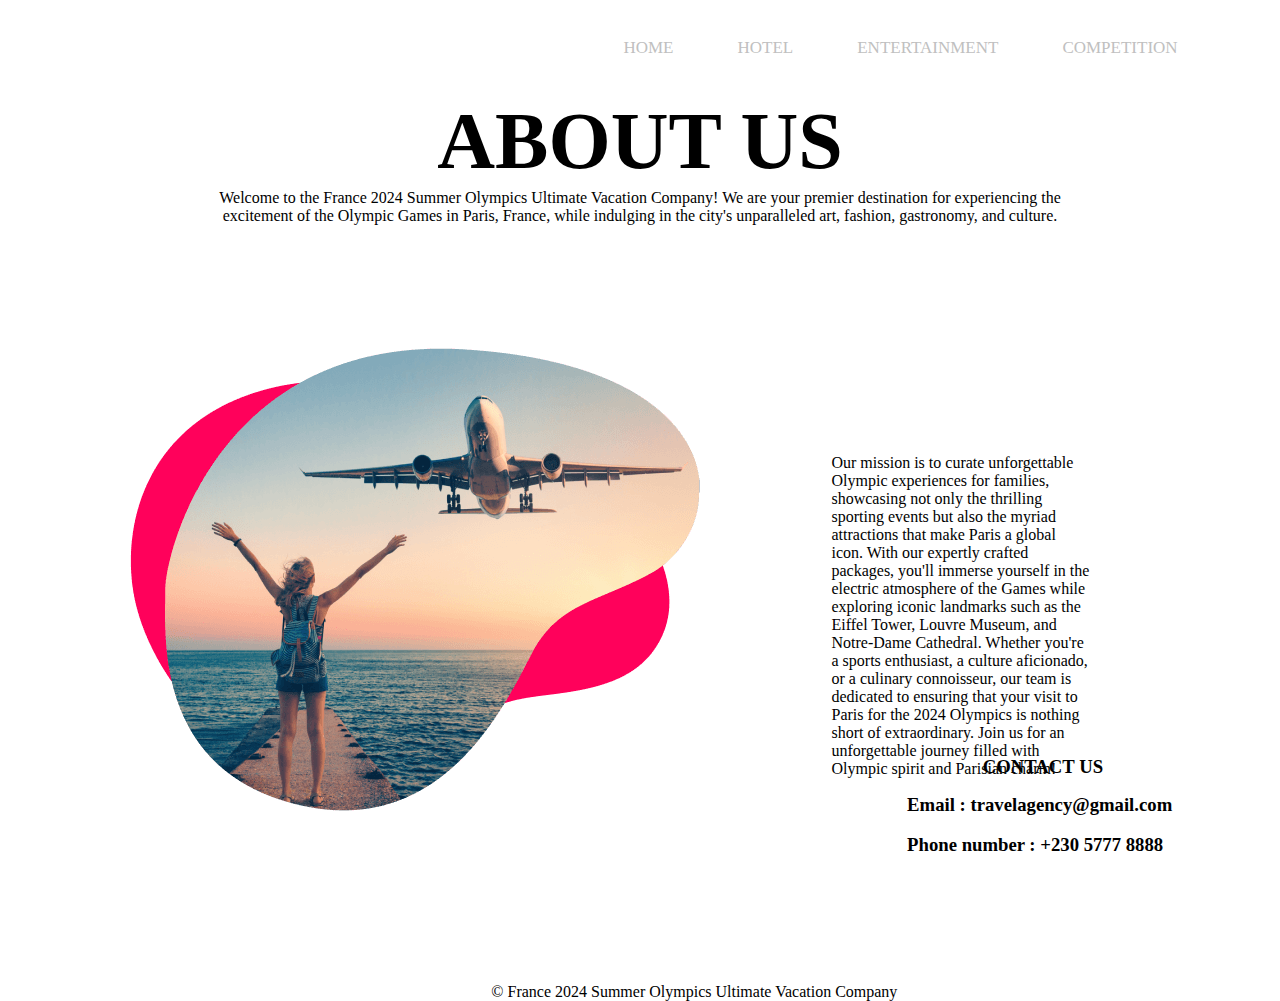
<file: about-us.html>
<!DOCTYPE html>
<head>
    <meta name="viewport" content="width=device-width, initial-scale=1.0">
    <link rel="stylesheet" href="style.css">
    <title>About Us</title>
</head>
<body>
    <div class="about-us">
        <div class="navbar">
            <nav>
                <ul>
                    <li><a href="index.html">HOME</a></li>
                    <li><a href="hotel.html">HOTEL</a></li>
                    <li><a href="entertainment.html">ENTERTAINMENT</a></li>
                    <li><a href="competition.html">COMPETITION</a></li>
                </ul>
            </div>
            </nav>
            <div class="abt-heading">
                <h1>ABOUT US</h1>
                </div>

                <div class="abt-para">
                    <p>Welcome to the France 2024 Summer Olympics Ultimate Vacation Company! 
                        We are your premier destination for experiencing the excitement of the Olympic Games in Paris, 
                        France, while indulging in the city's unparalleled art, fashion, gastronomy, and culture. </p>
                </div>

                <div class="img-abt">
                    <img src="about.png" alt="">
                </div>

                <div class="abt-para2">
                    <p>Our mission is to curate unforgettable Olympic experiences for families, 
                        showcasing not only the thrilling sporting events but also the myriad attractions 
                        that make Paris a global icon. With our expertly crafted packages, you'll immerse 
                        yourself in the electric atmosphere of the Games while exploring iconic landmarks 
                        such as the Eiffel Tower, Louvre Museum, and Notre-Dame Cathedral. Whether you're a 
                        sports enthusiast, a culture aficionado, or a culinary connoisseur, our team is dedicated 
                        to ensuring that your visit to Paris for the 2024 Olympics is nothing short of extraordinary. 
                        Join us for an unforgettable journey filled with Olympic spirit and Parisian charm!</p>
                </div>

                <div class="contact-us"><h3>CONTACT US</h3></div>
                <div class="email">
                    <h3>Email : travelagency@gmail.com</h3><br>
                    <h3>Phone number : +230 5777 8888</h3>

                </div>
                

        </div>
        
        <div class="footer-abt">
            <p>&copy; France 2024 Summer Olympics Ultimate Vacation Company</p>
        </div>
       
</body>
</html>
</file>
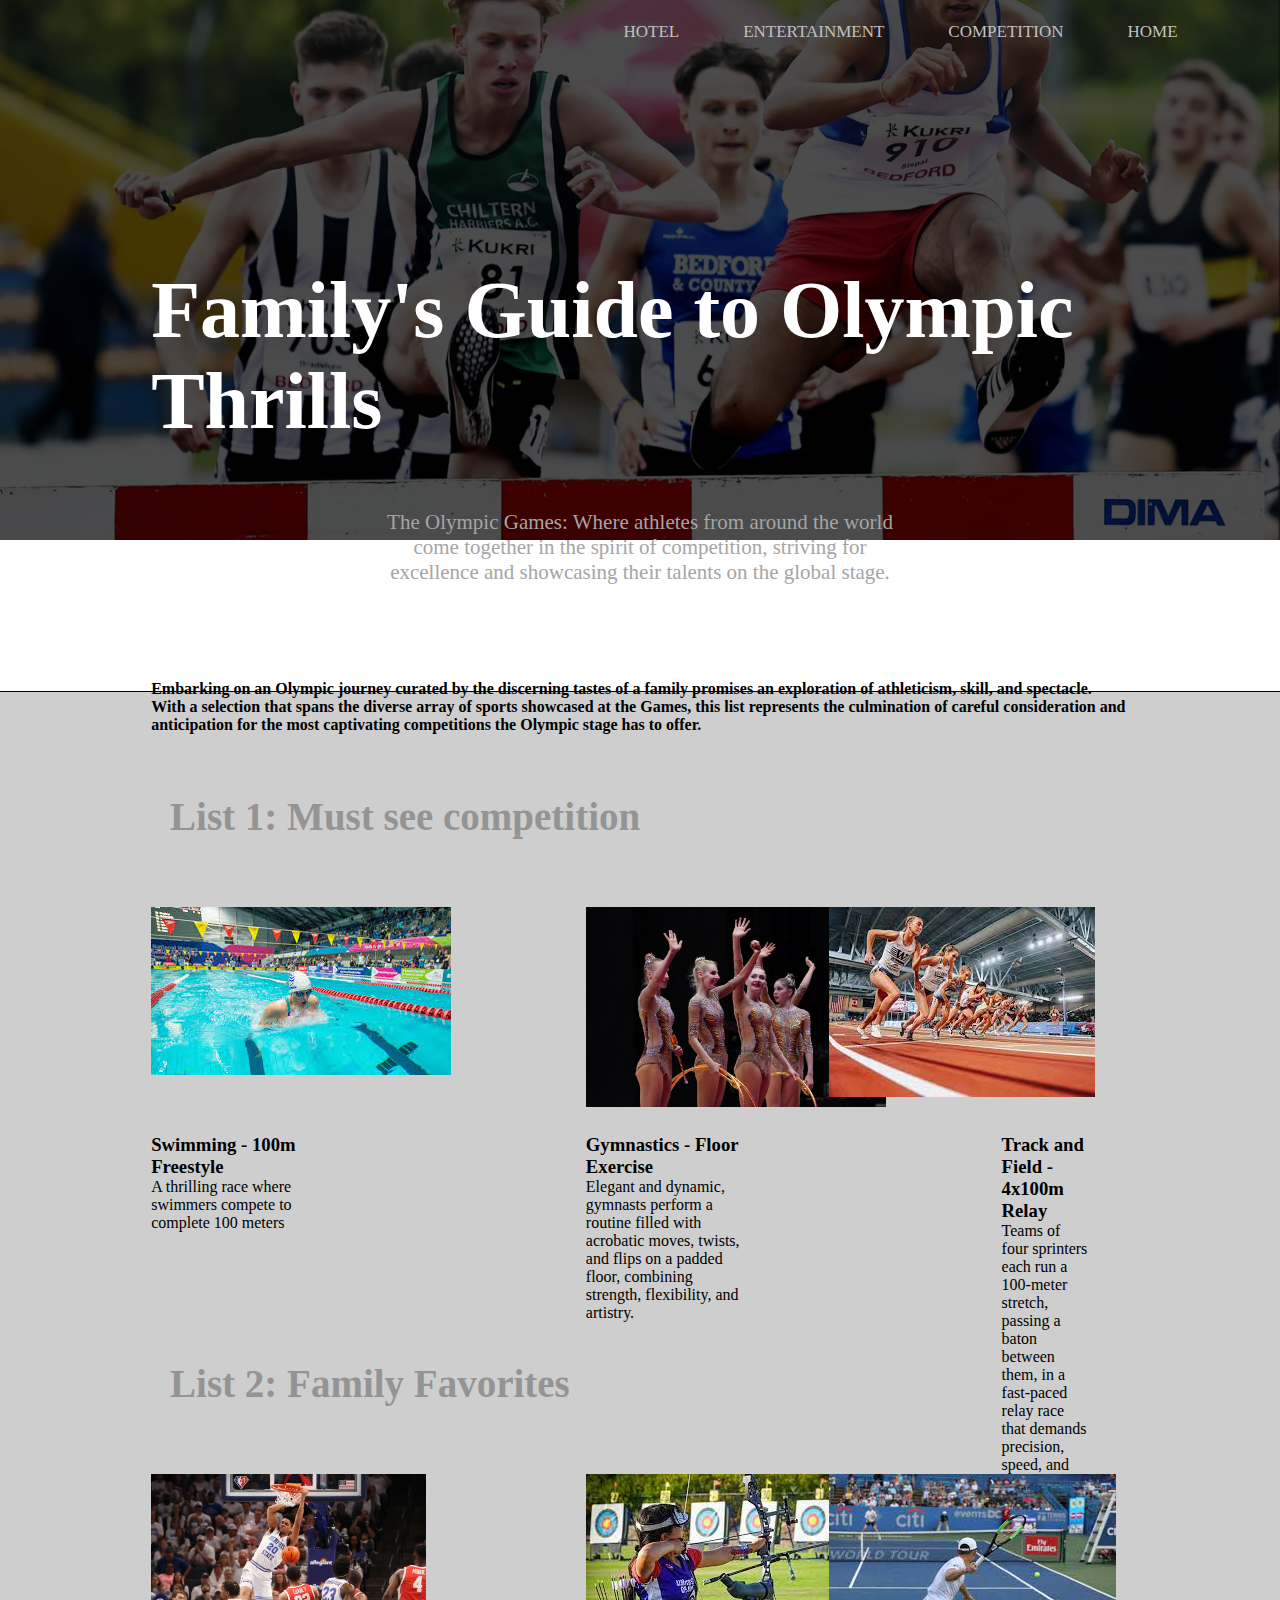
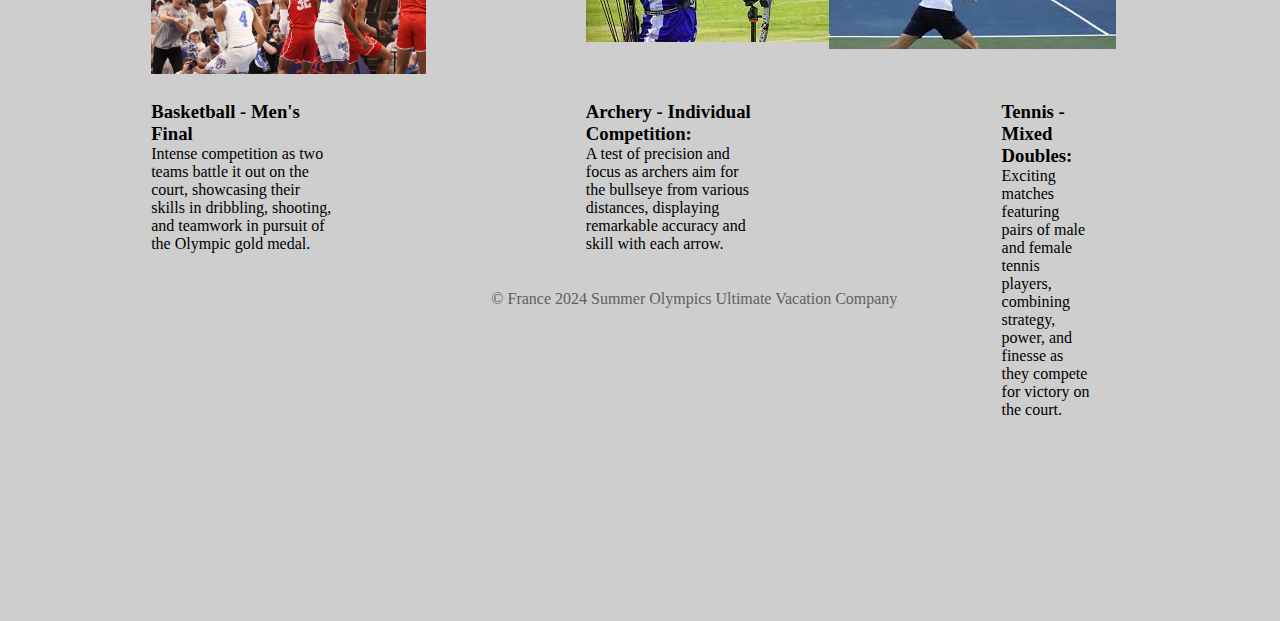
<file: competition.html>
<!DOCTYPE html>
<html>
    <head>
        <meta name ="viewport" content="width=device-width, initial-scale =1.0">
        <title> Competition</title>
        <link rel="stylesheet" href="style.css">

    </head>

    <body>
    <div class="container-competition">
        <div class="navbar">
            <nav>
                <ul>
                    <li><a href="hotel.html">HOTEL</a></li>
                    <li><a href="entertainment.html">ENTERTAINMENT</a></li>
                    <li><a href="competition.html">COMPETITION</a></li>
                    <li><a href="index.html">HOME</a></li>
                </ul>
            
        </div>

        <div class="competition-heading">
            <h1>Family's Guide to Olympic Thrills</h1>
        </div>
    </div>
    <div class="competition-list1">
        <div class="com-motto1">The Olympic Games: Where athletes from around
             the world come together in the spirit of competition, striving for 
             excellence and showcasing their talents on the global stage.</div>

             <div class="vertical-line1"></div>

             <div class="option1"><h2>List 1: Must see competition</h2></div>
             <div class="comp-img1">
                <img src="images.jpeg" alt="paris">
             </div>
             <div class="comp-image2">
                <img src="Rhythmic+Gymnastics+World+Championships+-+Russia+Federation+-+2021.jpg" alt="paris">
             </div>
             <div class="comp-img3">
                <img src="Track and Field.jpeg" alt="paris">
             </div>

            <div class="swimming-txt">
                <h3>Swimming - 100m Freestyle</h3>
                <p>A thrilling race where swimmers compete to complete 100 meters </p>
            </div>

            <div class="gym-txt">
                <h3>Gymnastics - Floor Exercise</h3>
                <p>Elegant and dynamic, gymnasts perform a routine filled with acrobatic 
                    moves, twists, and flips on a padded floor, combining strength, flexibility, 
                    and artistry. </p>
            </div>

            <div class="track-txt">
                <h3>Track and Field - 4x100m Relay</h3>
                <p>Teams of four sprinters each run a 100-meter stretch, passing a baton between 
                    them, in a fast-paced relay race that demands precision, speed, and teamwork.
                </p>
            </div>

            <div class="intro1">
                <h4>
                    Embarking on an Olympic journey curated by the discerning tastes of a family 
                    promises an exploration of athleticism, skill, and spectacle. With a selection 
                    that spans the diverse array of sports showcased at the Games, this list represents 
                    the culmination of careful consideration and anticipation for the most captivating 
                    competitions the Olympic stage has to offer.
                </h4>
            </div>

           <div class="option2">
            <h2>
                List 2: Family Favorites
            </h2>
           </div>

           <div class="comp-img4">
            <img src="65-cabc66f92691-Cougs_6.webp" alt="">
           </div>

           <div class="comp-img5">
            <img src="download (1).jpeg" alt="">
           </div>

           <div class="comp-img6">
            <img src="download (2).jpeg" alt="">
           </div>

           <div class="basketball-txt">
            <h3>Basketball - Men's Final</h3>
            <p>Intense competition as two teams battle it out on the court, 
                showcasing their skills in dribbling, shooting, and teamwork 
                in pursuit of the Olympic gold medal. </p>
        </div>

        <div class="archery-txt">
            <h3>Archery - Individual Competition: </h3>
            <p>A test of precision and focus as archers aim for the bullseye 
                from various distances, displaying remarkable accuracy and skill 
                with each arrow. </p>
        </div>

        <div class="tennis-txt">
            <h3>Tennis - Mixed Doubles: </h3>
            <p>Exciting matches featuring pairs 
                of male and female tennis players, 
                combining strategy, power, and finesse 
                as they compete for victory on the court.
            </p>
        </div>


    </div>
    <div class="footer-hotel">
        <p>&copy; France 2024 Summer Olympics Ultimate Vacation Company</p>
    </div>

    </body>

    <footer></footer>


</html>
</file>
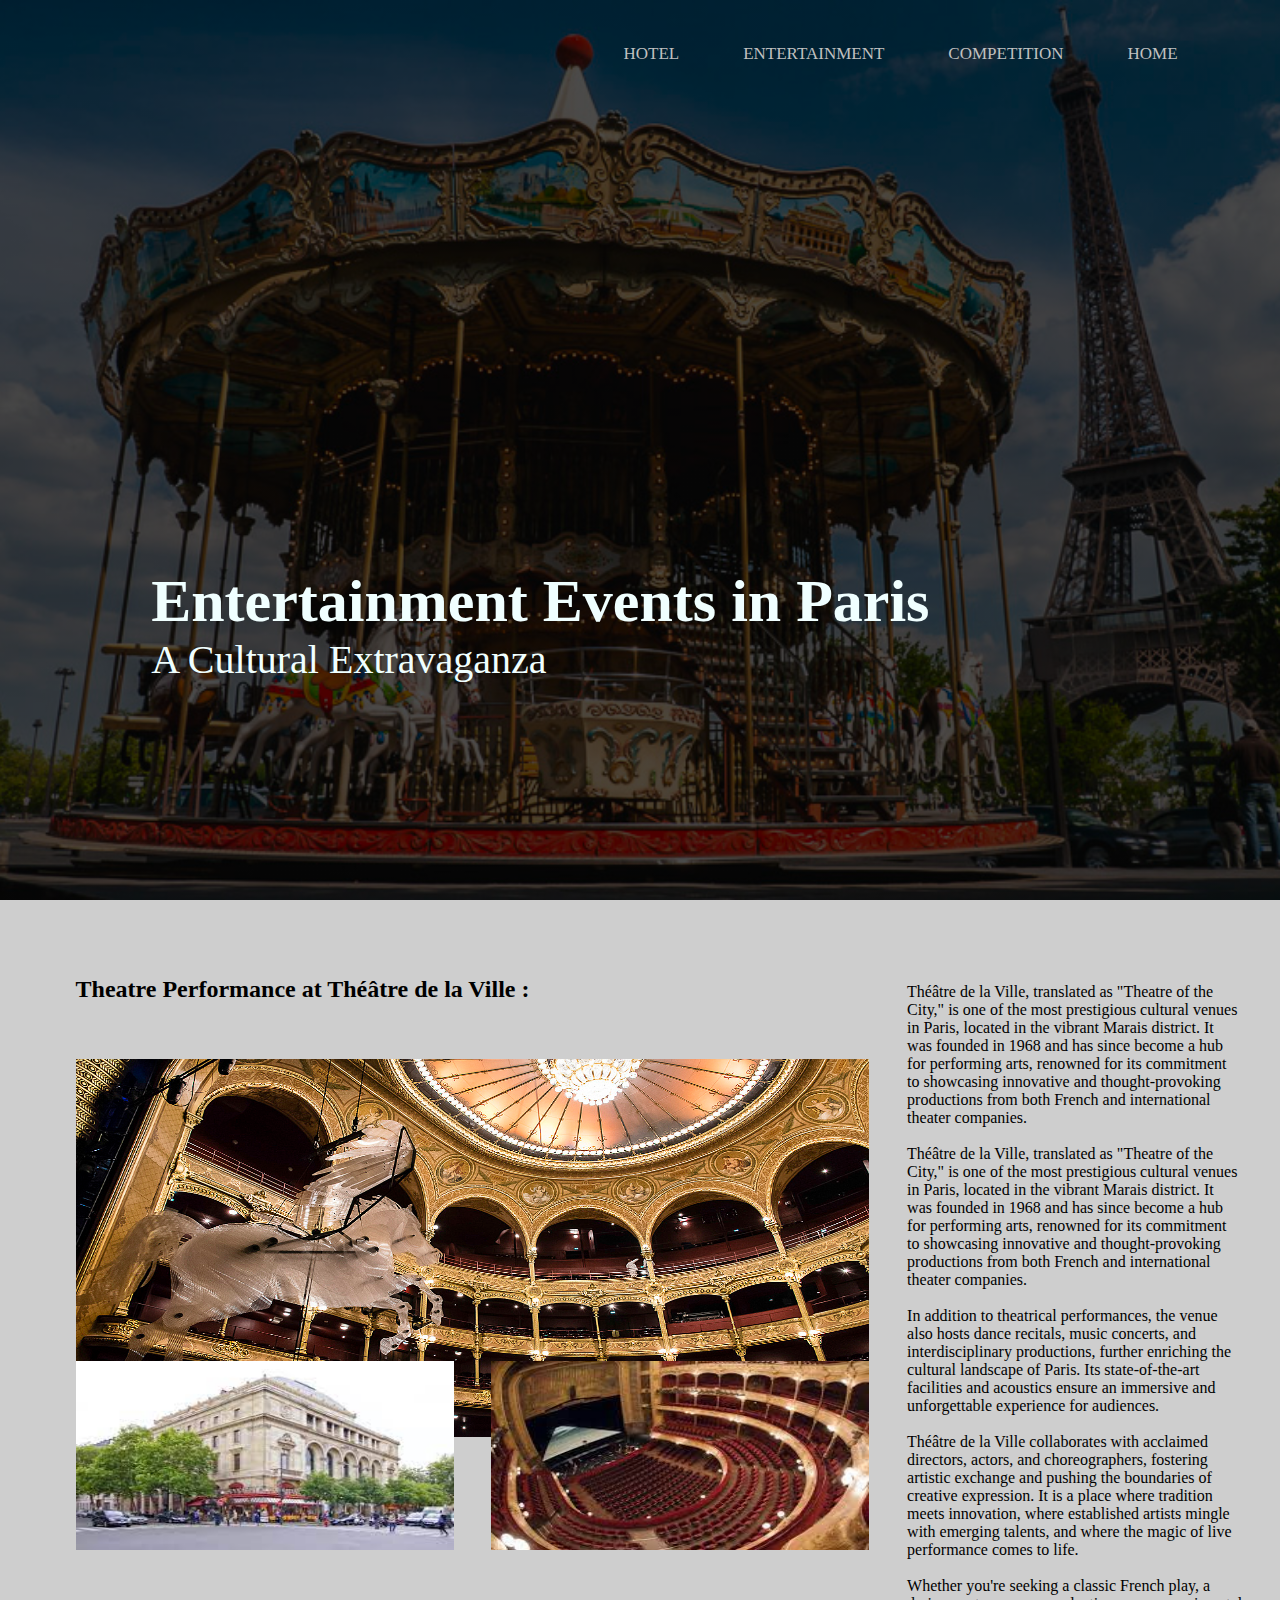
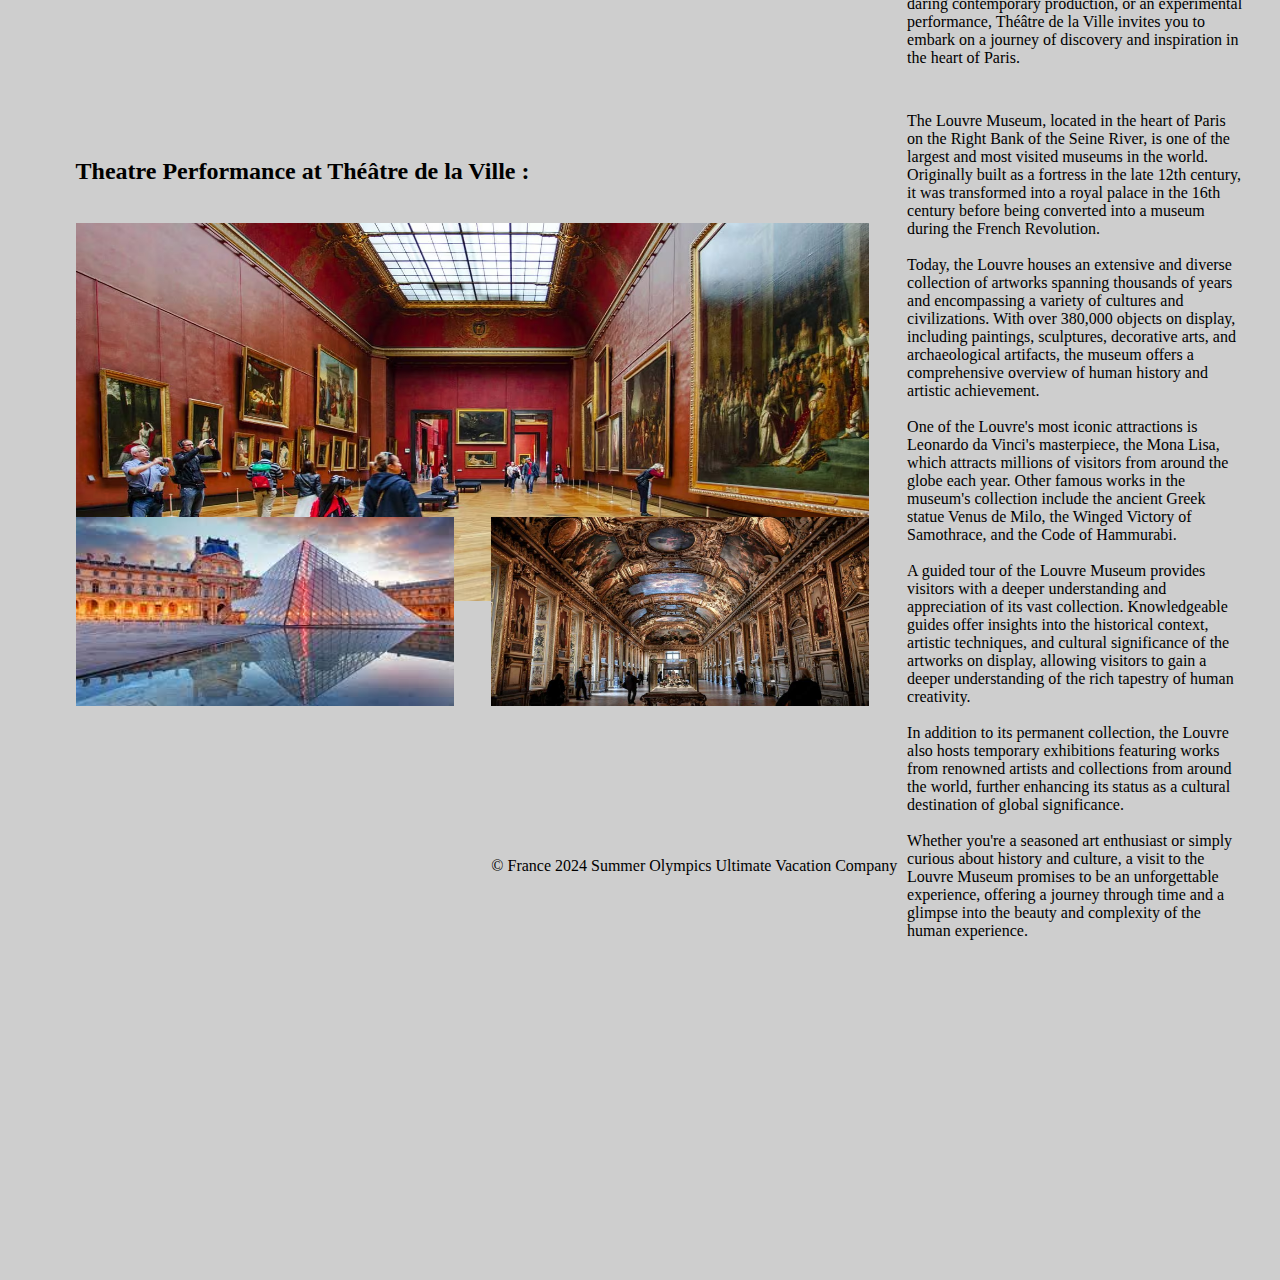
<file: entertainment.html>
<!DOCTYPE html>
<html>
    <head>
        <meta name ="viewport" content="width=device-width, initial-scale =1.0">
        <title> Entertainment</title>
        <link rel="stylesheet" href="style.css">

    </head>

    <body>
        <div class="ent-container">
        <div class="navbar">
            <nav>
                <ul>
                    <li><a href="hotel.html">HOTEL</a></li>
                    <li><a href="entertainment.html">ENTERTAINMENT</a></li>
                    <li><a href="competition.html">COMPETITION</a></li>
                    <li><a href="index.html">HOME</a></li>
                </ul>
            
        </div>
        <div class="ent-heading">
            <h2>
                Entertainment Events in Paris 
            </h2>
            <p>A Cultural Extravaganza</p>
        </div>
    </div>
    <div class="ent1">
        <div class="ent-head1">
            <h2>Theatre Performance at Théâtre de la Ville :</h2>
        </div>

        <div class="ent-img3">
            <img src="theatre 3.jpeg" alt="">
        </div>

        <div class="ent-img2">
            <img src="theatre 2.jpeg" alt="">
        </div>

        <div class="ent-img1">
            <img src="theatre 1.jpeg" alt="">
        </div>

        <div class="ent-para1">
           <p>Théâtre de la Ville, translated as "Theatre of the City," is one of the most prestigious 
            cultural venues in Paris, located in the vibrant Marais district. It was founded in 1968 
            and has since become a hub for performing arts, renowned for its commitment to showcasing 
            innovative and thought-provoking productions from both French and international theater 
            companies.</p><br>
            
            <p>Théâtre de la Ville, translated as "Theatre of the City," is one of the most prestigious 
                cultural venues in Paris, located in the vibrant Marais district. It was founded in 1968 
                and has since become a hub for performing arts, renowned for its commitment to showcasing 
                innovative and thought-provoking productions from both French and international theater 
                companies.
            </p><br>

            <p>In addition to theatrical performances, the venue also hosts dance recitals, music concerts, 
                and interdisciplinary productions, further enriching the cultural landscape of Paris. 
                Its state-of-the-art facilities and acoustics ensure an immersive and unforgettable experience for audiences.
            </p><br>

            <p>
                Théâtre de la Ville collaborates with acclaimed directors, actors, and choreographers, fostering artistic 
                exchange and pushing the boundaries of creative expression. It is a place where tradition meets innovation, 
                where established artists mingle with emerging talents, and where the magic of live performance comes to life.
            </p><br>

            <p>Whether you're seeking a classic French play, a daring contemporary production, or an experimental performance, 
                Théâtre de la Ville invites you to embark on a journey of discovery and inspiration in the heart of Paris.</p>

        </div>

        <div class="ent-head2">
            <h2>Theatre Performance at Théâtre de la Ville :</h2>
        </div>

        <div class="ent-img4">
            <img src="louvre2.avif" alt="">
        </div>

        <div class="ent-img5">
            <img src="louvre1.jpeg" alt="">
        </div>

        <div class="ent-img6">
            <img src="louvre3.jpeg" alt="">
        </div>

        <div class="ent-para2">
            <p>
                The Louvre Museum, located in the heart of Paris on the Right Bank of the Seine River, 
                is one of the largest and most visited museums in the world. Originally built as a fortress 
                in the late 12th century, it was transformed into a royal palace in the 16th century before 
                being converted into a museum during the French Revolution.

            </p><br>

            <p>
                Today, the Louvre houses an extensive and diverse collection of artworks spanning thousands 
                of years and encompassing a variety of cultures and civilizations. With over 380,000 objects 
                on display, including paintings, sculptures, decorative arts, and archaeological artifacts, the 
                museum offers a comprehensive overview of human history and artistic achievement.
                
            </p><br>

            <p>
                One of the Louvre's most iconic attractions is Leonardo da Vinci's masterpiece, the Mona Lisa, 
                which attracts millions of visitors from around the globe each year. Other famous works in the 
                museum's collection include the ancient Greek statue Venus de Milo, the Winged Victory of Samothrace, 
                and the Code of Hammurabi.
            </p><br>

            <p>
                A guided tour of the Louvre Museum provides visitors with a deeper understanding and appreciation of 
                its vast collection. Knowledgeable guides offer insights into the historical context, artistic techniques, 
                and cultural significance of the artworks on display, allowing visitors to gain a deeper understanding of 
                the rich tapestry of human creativity.   
            </p><br>

            <p>
                In addition to its permanent collection, the Louvre also hosts temporary exhibitions featuring works from 
                renowned artists and collections from around the world, further enhancing its status as a cultural destination 
                of global significance.
            </p><br>

            <p>
                Whether you're a seasoned art enthusiast or simply curious about history and culture, a visit to the Louvre Museum 
                promises to be an unforgettable experience, offering a journey through time and a glimpse into the beauty and complexity 
                of the human experience.  
            </p>
        </div>

    

    </div>
    <div class="footer-ent">
        <p>&copy; France 2024 Summer Olympics Ultimate Vacation Company</p>
    </div>
    </body>

    <footer></footer>


</html>
</file>
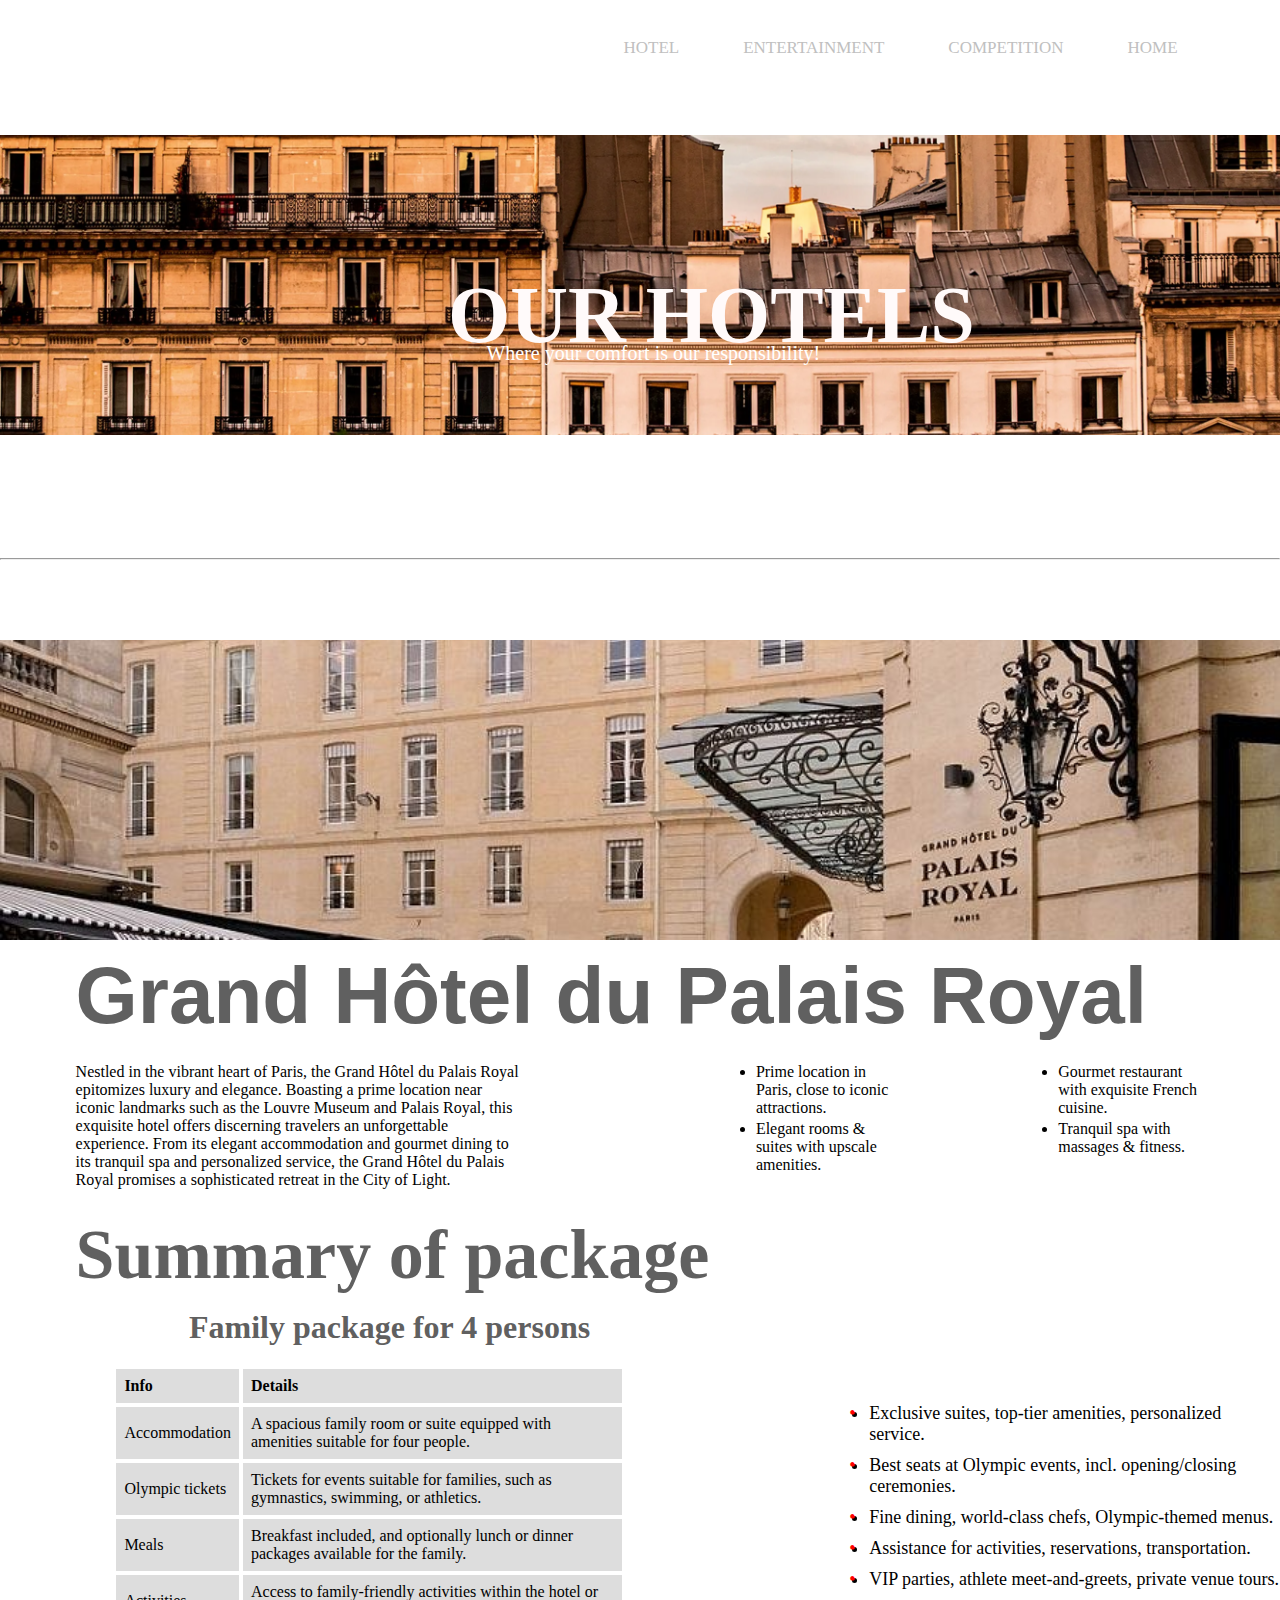
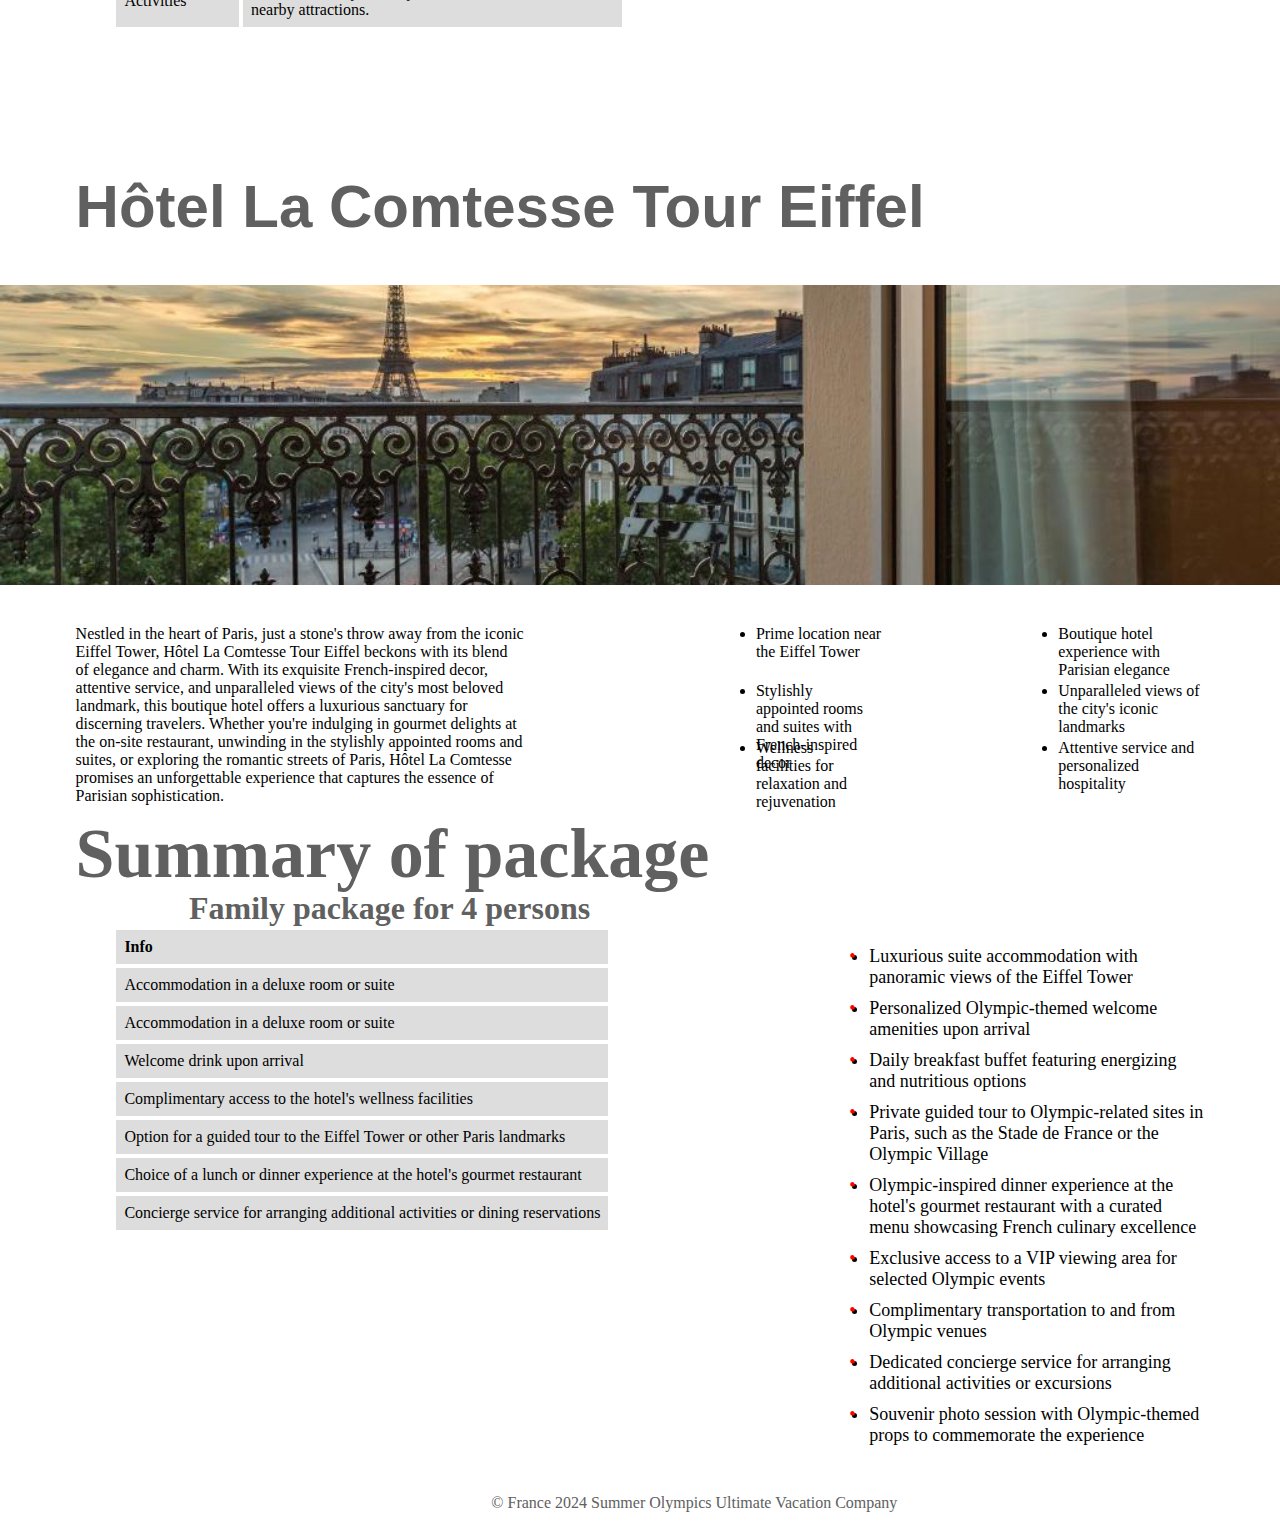
<file: hotel.html>
<!DOCTYPE html>
<html>
    <head>

        <meta name ="viewport" content="width=device-width, initial-scale =1.0">
        <title> Hotels</title>
        <link rel="stylesheet" href="style.css">

    </head>

    <body>
        <div class="container-hotel">
        <div class="navbar">
            <nav>
                <ul>
                    <li><a href="hotel.html">HOTEL</a></li>
                    <li><a href="entertainment.html">ENTERTAINMENT</a></li>
                    <li><a href="competition.html">COMPETITION</a></li>
                    <li><a href="index.html">HOME</a></li>
                    
                </ul>
            
        </div>
        <section class="header-hotel">
            <div class="hotel-img1">
                <img src="paris.webp" alt="paris">
                <div class="h1-hotel"><h1>OUR HOTELS</h1></div>
                <div class="hotel-moto">
                    <p>Where your comfort is our responsibility!</p>
                </div>
                <div class="hr">
                    <hr>
                </div>
                
                 <div class="hotel-1">

                    <div class="hotel-image1">
                        <img src="photo8.jpeg" alt="hotel1">
                        
                    </div>

                    <div class="hotel-heading1">
                        <h1>Grand Hôtel du Palais Royal</h1>

                    </div>

                    <div class="hotel-bio1">
                        <p>Nestled in the vibrant heart of Paris, the Grand Hôtel du Palais Royal epitomizes luxury and elegance.
                         Boasting a prime location near iconic landmarks such as the Louvre Museum and Palais Royal, this exquisite
                         hotel offers discerning travelers an unforgettable experience. From its elegant accommodation and gourmet dining
                         to its tranquil spa and personalized service, the Grand Hôtel du Palais Royal promises a sophisticated retreat in
                         the City of Light.
                        </p>
                    </div>

                        <div class="overview1">
                        <ul>
                            <li>Prime location in Paris, close to iconic attractions.</li>
                        </ul>
                        </div>

                        <div class="overview2">
                            <ul>
                                <li>Elegant rooms & suites with upscale amenities.</li>
                            </ul>
                        </div>
                        
                        <div class="overview3">
                            <ul>
                                <li>Gourmet restaurant with exquisite French cuisine.</li>
                            </ul>
                        </div>

                        <div class="overview4">
                            <ul>
                                <li>Tranquil spa with massages & fitness.</li>
                            </ul>
                            </div>
                        
                        <div class="summary">
                            <h1>Summary of package</h1>
                        </div>
                    
                        <div class="package-h1"><h1>Family package for 4 persons</h1></div>

                        <div class="table1">
                            <table>
                                <tr>
                                    <th>Info</th>
                                    <th>Details</th>
                                </tr>
                                <tr>
                                    <td>Accommodation</td>
                                    <td>A spacious family room or suite equipped with amenities suitable for four people.</td>
                                </tr>
                                <tr>
                                    <td>Olympic tickets</td>
                                    <td>Tickets for events suitable for families, such as gymnastics, swimming, or athletics.</td>
                                </tr>
                                <tr>
                                    <td>Meals</td>
                                    <td>Breakfast included, and optionally lunch or dinner packages available for the family.</td>
                                </tr>
                                <tr>
                                    <td>Activities</td>
                                    <td>Access to family-friendly activities within the hotel or nearby attractions.</td>
                                </tr>
                            </table>
                        </div>
                        
                        <div class="olympic-deals">
                            <h1>VVIP Olympic package</h1>
                        </div>

                        <div class="olympic-deal">
                            <ul>
                                <li>Exclusive suites, top-tier amenities, personalized service.</li>
                                <li>Best seats at Olympic events, incl. opening/closing ceremonies.</li>
                                <li> Fine dining, world-class chefs, Olympic-themed menus.</li>
                                <li>Assistance for activities, reservations, transportation.</li>
                                <li>VIP parties, athlete meet-and-greets, private venue tours.</li>
                            </ul>
                        </div>

                 </div>

            <div class="hotel-2">

                <div class="hotel-heading2"><h2>Hôtel La Comtesse Tour Eiffel</h2></div>
                
                <div class="hotel-image2">
                    <img src="Hôtel La Comtesse Tour Eiffel.jpeg" alt="hotel2">

                </div>

                <div class="hotel-bio2">
                    Nestled in the heart of Paris, just a stone's throw away from the iconic Eiffel Tower,
                     Hôtel La Comtesse Tour Eiffel beckons with its blend of elegance and charm. With its 
                     exquisite French-inspired decor, attentive service, and unparalleled views of the city's 
                     most beloved landmark, this boutique hotel offers a luxurious sanctuary for discerning travelers. 
                     Whether you're indulging in gourmet delights at the on-site restaurant, unwinding in the stylishly 
                     appointed rooms and suites, or exploring the romantic streets of Paris, Hôtel La Comtesse promises 
                     an unforgettable experience that captures the essence of Parisian sophistication.
                </div>

                <div class="overview5">
                    <ul>
                        <li>Prime location near the Eiffel Tower</li>
                    </ul>
                </div>
                <div class="overview6">
                    <ul>
                        <li>Boutique hotel experience with Parisian elegance</li>
                    </ul>
                </div>
                <div class="overview7">
                    <ul><li>Stylishly appointed rooms and suites with French-inspired decor</li></ul>
                </div>
                <div class="overview8">
                    <ul><li>Unparalleled views of the city's iconic landmarks</li></ul>
                </div>
                <div class="overview9">
                    <ul><li>Wellness facilities for relaxation and rejuvenation</li></ul>
                </div>
                <div class="overview10">
                    <ul><li>Attentive service and personalized hospitality</li></ul>
                </div>
            
                <div class="summary2">
                    <h1>Summary of package</h1>
                </div>

                <div class="package-h2"><h1>Family package for 4 persons</h1></div>

                        <div class="table2">
                            <table>
                                <tr>
                                    <th>Info</th>
                                </tr>
                                <tr>
                                    <td>Accommodation in a deluxe room or suite</td>
                                   
                                </tr>
                                <tr>
                                    <td>Accommodation in a deluxe room or suite</td>
                                   
                                </tr>
                                <tr>
                                    <td>Welcome drink upon arrival</td>
                                  
                                </tr>
                                <tr>
                                    <td>Complimentary access to the hotel's wellness facilities</td>
                                    
                                </tr>
                                <tr>
                                    <td>Option for a guided tour to the Eiffel Tower or other Paris landmarks</td>
                                    
                                </tr>
                                <tr>
                                    <td>Choice of a lunch or dinner experience at the hotel's gourmet restaurant</td>
                                    
                                </tr>
                                <tr>
                                    <td>Concierge service for arranging additional activities or dining reservations</td>
                                    
                                </tr>
                            </table>
                        </div>

                        <div class="olympic-deals2">
                            <h1>2024 Olympic package</h1>
                        </div>

                        <div class="olympic-deal2">
                            <ul>
                                <li>Luxurious suite accommodation with panoramic views of the Eiffel Tower</li>
                                <li>Personalized Olympic-themed welcome amenities upon arrival</li>
                                <li> Daily breakfast buffet featuring energizing and nutritious options</li>
                                <li>Private guided tour to Olympic-related sites in Paris, such as the Stade de France or the Olympic Village</li>
                                <li>Olympic-inspired dinner experience at the hotel's gourmet restaurant with a curated menu showcasing French culinary excellence</li>
                                <li>Exclusive access to a VIP viewing area for selected Olympic events</li>
                                <li>Complimentary transportation to and from Olympic venues</li>
                                <li>Dedicated concierge service for arranging additional activities or excursions</li>
                                <li>Souvenir photo session with Olympic-themed props to commemorate the experience</li>
                            </ul>
                        </div>

                        <div class="footer-hotel">
                            <p>&copy; France 2024 Summer Olympics Ultimate Vacation Company</p>
                        </div>
                        
                 </div>
                   
            </div>     
           
    </body>


</html>
</file>
<file: style.css>
*{
    margin : 0;
    padding :0;

}

.container{
    width : 100%;
    height : 100vh;
    background-image: linear-gradient(rgba(0, 0, 0, 0.7),rgba(0, 0, 0, 0.7)),url(pic45.jpg);
    background-position: center;
    background-size: cover;
    font-family: Georgia, 'Times New Roman', Times, serif;
}

.navbar{
    padding-left: 8%;
    padding-right: 8%;
    height:12%;
    display:flex;
    align-items: center;
  

}

nav{
    flex:1;
    text-align: right;
}
nav ul li{
    list-style: none;
    display: inline-block;
    margin-left: 60px;
}

nav ul li a{
    text-decoration:none;
    color: rgb(192, 192, 192);
    font-size: 17px;
}


  
  .olympic-logo {
    width: 150px; 
    height: 150px; 
    position: relative;
  }
  
  .ring {
    position: absolute;
    width: 25%;
    height: 25%;
    border-radius: 50%;
    
  }
  
  .blue {
    top: -10%;
    left: 25%;
    border: 5px solid #ffffff;
  }
  
  .yellow {
    top: 2%;
    left: 42%;
    border: 5px solid #ffffff;
    
  }
  
  .black {
    top: -10%;
    left: 60%;
    border: 5px solid #ffffff;
   
  }
  
  .green {
    top: 2%;
    left: 78%;
    border: 5px solid #ffffff;
    
  }
  
  .red {
    top: -10%;
    left: 95%;
    
    border: 5px solid #ffffff;
  }
  
  .logo-text{
  position: absolute;
  bottom: 65px; 
  left:45%;
  width: 100%;
  font-size: 20px; 
  font-weight: bold;
  color: aliceblue;
  }

  .heading{
    color: aliceblue;
    text-align: center;
    top: 25%;
    position: relative;
    font-size: 50px;
  }


  .but {
    height: 60vh; 
    display: flex;
    justify-content: center; 
    align-items: center; 
  }

  button {
    padding: 15px 35px;
    border-radius: 50px;
    cursor: pointer;
    border: 0;
    box-shadow: rgba(173, 173, 173, 0.05) 0 0 8px;
    letter-spacing: 1.5px;
    font-size: 15px;
    transition: all 0.5s ease;
  }
  
  button:hover {
    letter-spacing: 4px;
    background-color: rgb(24, 191, 220);
    color: hsl(0, 0%, 100%);
    box-shadow: rgb(24, 191, 220) 0px 7px 29px 0px;
  }
  
  button:active {
    letter-spacing: 3px;
    background-color: hsl(24, 191, 220);
    color: hsl(0, 0%, 100%);
    box-shadow: rgb(24, 191, 220) 0px 0px 0px 0px;
    transform: translateY(10px);
    transition: 100ms;
  }
 
  .about-us{
    box-sizing: border-box;
    margin-top: 1cm;
    

 }

 .abt-heading{
  font-size: 40px;
  color: rgb(0, 0, 0);
  position: relative;
  top:1cm;
  text-align: center;
 }

 .abt-para{
  position: absolute;
  top:5cm;
  text-align: center;
  left:5cm;
  right:5cm;
 }

 .img-abt{
  position: absolute;
  top:9cm;
  left:3cm;

 }

 .abt-para2{
  position: absolute;
  top:12cm;
  left:22cm;
  right:5cm;
 }

 .contact-us{
  position: absolute;
  top: 20cm;
  left:26cm;
 }

 .email{
  position: absolute;
  top:21cm;
  left:24cm;
 }

 .footer-abt{
  position: absolute;
  top:26cm;
  left: 13cm;
  
  
 }

.container-hotel{
  margin-top: 1cm;
  box-sizing: border-box;
  font-family: Georgia, 'Times New Roman', Times, serif;
}

.hotel-img1 img {
  content: "";
  background: linear-gradient(rgba(0,0,0,0.5) 0%, rgba(0,0,0,0) 100%);
  width: 100%;
  max-height: 300px; 
  object-fit: cover;
  top:15%;
  position: absolute;
}

.h1-hotel{
  color:#fffafa;
  position: absolute;
  top:30vh;
  left:35%;
  font-size: 40px;
}

.hotel-moto{
  color: #ffffff;
  position: absolute;
  top:38vh;
  left:38%;
  text-align: center;
  font-size: 20px;

}

.hr{
  position:relative;
  top:500px;
}

.hotel-1{
  position:relative;
  top: 550px;
}

.hotel-image1 {
  width: 100%;
  height: 200px;
}

.hotel-image1 img {
  width: 100%;
  height: auto; 
}

.hotel-heading1{
  position:absolute;
  top :9cm;
  left:2cm;
  color: #606060;
  font-size: 40px;
  font-family: Impact, Haettenschweiler, 'Arial Narrow Bold', sans-serif;
}
.hotel-bio1{
  position: absolute;
  top:12cm;
  left:2cm;
  right:20cm;
}

.overview1{
  position: absolute;
  top: 12cm;
  left:20cm;
  right:10cm;
  
}

.overview2{
  position: absolute;
  top: 13.5cm;
  left:20cm;
  right:10cm;
  
}

.overview3{
  position: absolute;
  top: 12cm;
  left:28cm;
  right:2cm;
 
  
}

.overview4{
  position: absolute;
  top: 13.5cm;
  left:28cm;
  right:2cm;
  
}

.summary{
  position: absolute;
  top:16cm;
  left:2cm;
  color: #606060;
  font-size: 35px;
  
}

.package-h1{
  position:absolute;
  top:18.5cm;
  left: 5cm;
  color: #606060;
}

.table1{
  position:absolute;
  top:20cm;
  left:3cm;
  width :40%;
}

.table1 th, .table1 td {
  border: 1px solid rgb(255, 255, 255); 
  padding: 8px; 
  text-align: left;
}

th, td{
  background-color: #dddddd;
}

.olympic-deals{
  color: #ff0000;
  position: absolute;
  left:24.5cm;
  top:18.5cm;
  font-size: 20px;
  opacity: 0; 
    animation: fade-in-out 2s infinite alternate; /* Animation name, duration, iteration count, and direction */
}

@keyframes fade-in-out {
  0% {
      opacity: 0; /* Start hidden */
  }
  50% {
      opacity: 1; /* Halfway, fully visible */
  }
  100% {
      opacity: 0; /* End, hidden */
  }
}

.olympic-deal{
  position: absolute;
  top: 21cm;
  left:23cm;
  font-size: 18px;
  list-style-type: none;
}

.olympic-deal li {
  position: relative; 
  margin-bottom: 10px; /* Add some vertical space between list items */
}

.olympic-deal li::before {
  content: '\2022'; /* Use unicode character for bullet point (you can use other unicode characters or custom images) */
  position: absolute; /* Position the bullet point absolutely */
  left: -20px; /* Adjust the position of the bullet point */
  color: red; /* Change the color of the bullet point */
}

.hotel-2{
  position: relative;
  top:25cm;
}

.hotel-heading2{
  position:absolute;
  top:15cm;
  left:2cm;
  color: #606060;
  font-size: 40px;
  font-family: Impact, Haettenschweiler, 'Arial Narrow Bold', sans-serif;
}

.hotel-image2{
  position:relative;
  top:18cm;

}

.hotel-bio2{
  position:absolute;
  top:27cm;
  left:2cm;
  right:20cm;
}

.overview5{
  position:absolute;
  top: 27cm;
  left:20cm;
  right:10cm;


}

.overview6{
  position:absolute;
  top: 27cm;
  right:2cm;
  left:28cm;

  
}

.overview7{
  position: absolute;
  top:28.5cm;
  left:20cm;
  right:11cm;
  
}

.overview8{
  position:absolute;
  top:28.5cm;
  left:28cm;
  right:2cm;
}

.overview9{
  position: absolute;
  top:30cm;
  left:20cm;
  right:11cm;
  
}

.overview10{
  position:absolute;
  top:30cm;
  left:28cm;
  right:2cm;
  
}

.summary2{
  position: absolute;
  top:32cm;
  left:2cm;
  color: #606060;
  font-size: 35px;
  
}

.package-h2{
  position:absolute;
  top:34cm;
  left: 5cm;
  color: #606060;

}

.table2{
  position:absolute;
  top:35cm;
  left:3cm;
  width :40%;
}

.table2 th, .table2 td {
  border: 1px solid rgb(255, 255, 255); 
  padding: 8px; 
  text-align: left;
}

th, td{
  background-color: #dddddd;
}

.olympic-deals2{
  color: #ff0000;
  position: absolute;
  left:24.5cm;
  top:34cm;
  font-size: 20px;
  opacity: 0; 
    animation: fade-in-out 2s infinite alternate; /* Animation name, duration, iteration count, and direction */
}

@keyframes fade-in-out {
  0% {
      opacity: 0; /* Start hidden */
  }
  50% {
      opacity: 1; /* Halfway, fully visible */
  }
  100% {
      opacity: 0; /* End, hidden */
  }
}

.olympic-deal2{
  position: absolute;
  top: 35.5cm;
  left:23cm;
  font-size: 18px;
  list-style-type: none;
  right:2cm;
}

.olympic-deal2 li {
  position: relative; 
  margin-bottom: 10px; /* Add some vertical space between list items */
}

.olympic-deal2 li::before {
  content: '\2022'; /* Use unicode character for bullet point (you can use other unicode characters or custom images) */
  position: absolute; /* Position the bullet point absolutely */
  left: -20px; /* Adjust the position of the bullet point */
  color: red; /* Change the color of the bullet point */
}

.footer-hotel{
  position: absolute;
  top: 50cm;
  left: 13cm;
  color: #606060;
  padding-bottom: 10px;
}

.container-competition{
  box-sizing: border-box;
  font-family: Georgia, 'Times New Roman', Times, serif;
  width : 100%;
  height : 60vh;
  background-image: linear-gradient(rgba(0, 0, 0, 0.7),rgba(0, 0, 0, 0.7)),url(Take-Part-Athlete-Registration-Registered-Athlete-hero.webp);
  background-position: center;
  background-size: cover;
}

.competition-heading{
  position: absolute;
  top:7cm;
  left:4cm;
  right:4cm;
  color: #ffffff;
  font-size: 40px;
}

.competition-list1{
  box-sizing: border-box;
  font-family: Georgia, 'Times New Roman', Times, serif;
  background-color: rgb(206, 206, 206);
  height: 170vh;


  
}

.com-motto1{
  position:absolute;
  top:13.5cm;
  left:10cm;
  right:10cm;
  font-family: Georgia, 'Times New Roman', Times, serif;
  font-size: 21px;
  color: rgb(165, 165, 165);
  text-align: center;
}

.vertical-line1 {
  border-bottom: 1px solid black; 
  margin-top: 4cm; 
}

.option1{
  font-size: 26px;
  position: absolute;
  top:21cm;
  left:4.5cm;
  color:#949494;
}

.intro1{
position: absolute;
top:18cm;
left:4cm;
right:4cm;
}

.comp-img1{
  position: absolute;
  top:24cm;
  left:4cm;
  width: 400px;
  height: 500px;
}

.comp-img1 img{
  max-width: 100%;
  max-height: 100%;
}

.comp-image2{
  position: absolute;
  top:24cm;
  left:15.5cm;
  width: 300px;
  height: 200px;
}

.comp-image2 img{
  max-width: 100%;
  max-height: 100%;
}

.comp-img3{
  position: absolute;
  top:24cm;
  right:4cm;
  width: 300px;
  height: 200px;
}

.comp-img3 img{
  max-width: 100%;
  max-height: 100%;
}

.swimming-txt{
  position: absolute;
  top:30cm;
  left:4cm;
  right:25cm;
}

.gym-txt{
  position: absolute;
  top:30cm;
  left:15.5cm;
  right:14cm;
}

.track-txt{
  position: absolute;
  top:30cm;
  left:26.5cm;
  right:5cm;
}

.option2{
  position: absolute;
  top:36cm;
  left:4.5cm;
  font-size: 26px;
  color:#949494;
}

.comp-img4{
  position: absolute;
  top:39cm;
  left:4cm;
  width: 300px;
  height: 200px;

}

.comp-img4 img{
  max-width: 100%;
  max-height: 100%;
}

.comp-img5{
  position: absolute;
  top:39cm;
  left:15.5cm;
  width: 300px;
  height: 200px;

}

.comp-img5 img{
  max-width: 100%;
  max-height: 100%;
}

.comp-img6{
  position: absolute;
  top:39cm;
  right:4cm;
  width: 300px;
  height: 200px;

}

.comp-img6  img{
  max-width: 100%;
  max-height: 100%;
}

.basketball-txt{
  position: absolute;
  top:45cm;
  left:4cm;
  right:25cm;
}

.archery-txt{
  position: absolute;
  top:45cm;
  left:15.5cm;
  right:14cm;
}

.tennis-txt{
  position: absolute;
  top:45cm;
  left:26.5cm;
  right:5cm;
}

.ent-container{
  box-sizing: border-box;
  font-family: Georgia, 'Times New Roman', Times, serif;
  width : 100%;
  height : 100vh;
  background-image: linear-gradient(rgba(0, 0, 0, 0.7),rgba(0, 0, 0, 0.7)),url(ent.jpeg);
  background-position: center;
  background-size: cover;
}

.ent-heading{
  color: azure;
  font-size: 40px;
  position: absolute;
  top:15cm;
  left:4cm;
  right:4cm;
}

.ent1{
  box-sizing: border-box;
  font-family: Georgia, 'Times New Roman', Times, serif;
  background-color: rgb(206, 206, 206);
  height: 220vh;

}

.ent-head1{
  position:relative;
  top:2cm;
  left:2cm;
}

.ent-img1{
  position: absolute;
  top:36cm;
  left:13cm;
  width: 10cm;
  height:5cm;

}

.ent-img1 img{
  width: 100%;
  height: 100%;
}

.ent-img2{
  position: absolute;
  top:36cm;
  left:2cm;
  width: 10cm;
  height:5cm;

}

.ent-img2 img{
  width: 100%;
  height: 100%;
}

.ent-img3{
  position: relative;
  top:3.5cm;
  left:2cm;
  width: 21cm;
  height:10cm;


}

.ent-img3 img{
  width: 100%;
  height: 100%;
}

.ent-para1{
  position: absolute;
  top:26cm;
  left:24cm;
  right:1cm;
}

.ent-head2{
  position:relative;
  top:12cm;
  left:2cm;
}

.ent-img4{
  position: relative;
  top:13cm;
  left:2cm;
  width: 21cm;
  height:10cm;
}

.ent-img4 img{
  width: 100%;
  height: 100%;
}

.ent-img5{
  position: absolute;
  top:56cm;
  left:2cm;
  width: 10cm;
  height:5cm;

}

.ent-img5 img{
  width: 100%;
  height: 100%;
}

.ent-img6{
  position: absolute;
  top:56cm;
  left:13cm;
  width: 10cm;
  height:5cm;
}

.ent-img6 img{
  width: 100%;
  height: 100%;
}

.ent-para2{
  position: absolute;
  top: 45.3cm;
  left:24cm;
  right:1cm;
}

.footer-ent{
  position: absolute;
  top:65cm;
  left:13cm;
}
</file>
